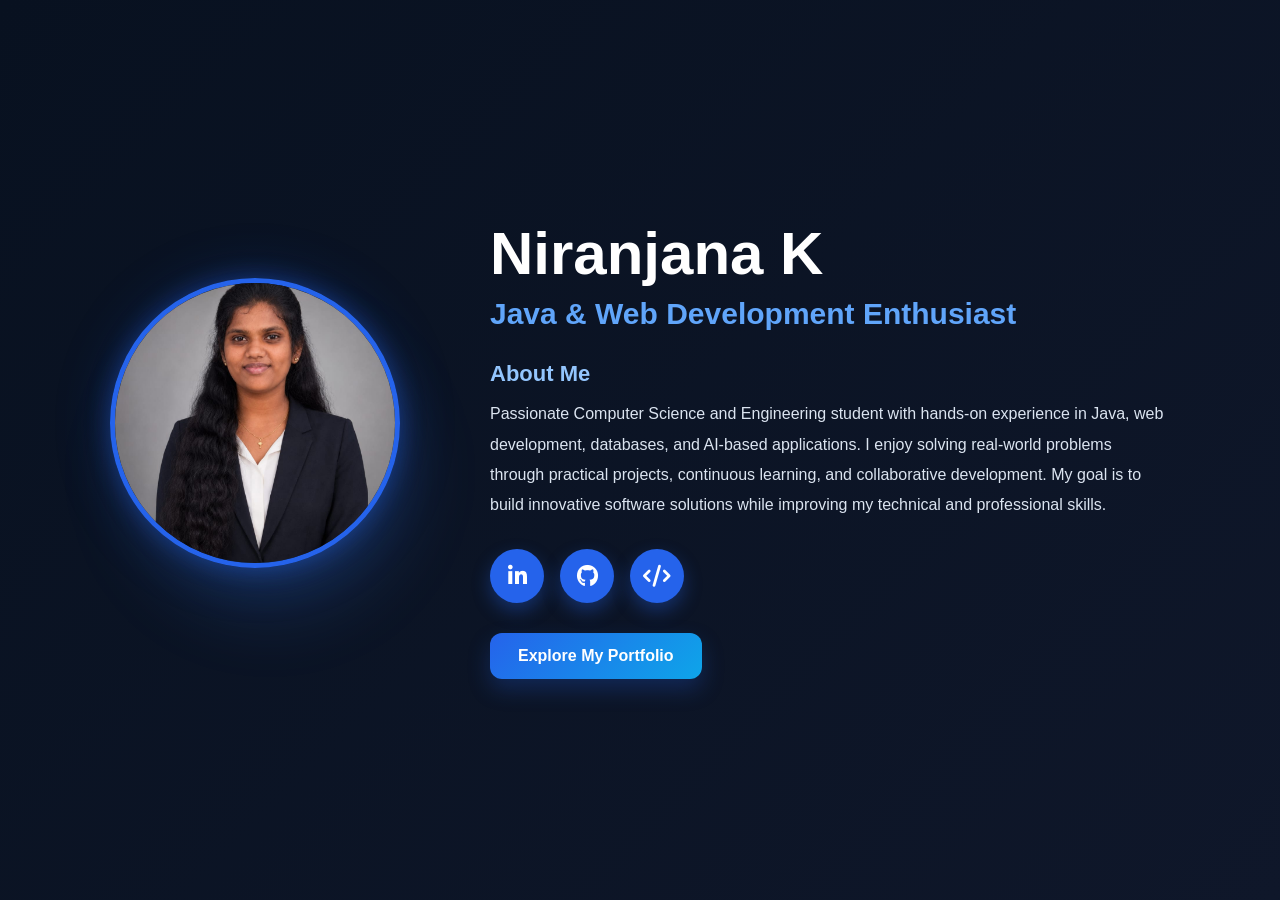
<file: index.html>
<!DOCTYPE html>
<html lang="en">
<head>
    <meta charset="UTF-8">
    <meta name="viewport" content="width=device-width, initial-scale=1.0">
    <title>Niranjana K | Portfolio</title>

    <link rel="stylesheet" href="style.css">

    <!-- Font Awesome Icons -->
    <link rel="stylesheet"
          href="https://cdnjs.cloudflare.com/ajax/libs/font-awesome/6.5.1/css/all.min.css">
</head>
<body>

    <div class="home-container">

        <!-- Left Side Photo -->
        <div class="photo-section">

            <div class="photo-glow"></div>

            <img src="images/YOUR_PHOTO.jpg"
                 alt="Niranjana K"
                 class="profile-photo">
        </div>

        <!-- Right Side Content -->
        <div class="content-section">

            <h1>Niranjana K</h1>

            <h2>Java &  Web Development Enthusiast</h2>


<h3>About Me</h3>

<p>
    Passionate Computer Science and Engineering student with hands-on experience
    in Java, web development, databases, and AI-based applications. I enjoy solving
    real-world problems through practical projects, continuous learning, and collaborative
    development. My goal is to build innovative software solutions while improving my
    technical and professional skills.
</p>

            <!-- Social Icons -->
            <div class="social-links">

                <a href="https://www.linkedin.com/in/niranjana-k-558a1b325/"
                   target="_blank"
                   class="icon-btn">
                    <i class="fab fa-linkedin-in"></i>
                </a>

                <a href="https://github.com/Niranjana757"
                   target="_blank"
                   class="icon-btn">
                    <i class="fab fa-github"></i>
                </a>

                <a href="https://leetcode.com/u/Niranjana757/"
                   target="_blank"
                   class="icon-btn">
                    <i class="fa-solid fa-code"></i>
                </a>

            </div>

            <!-- Main Button -->
            <a href="details.html" class="btn primary-btn">
                Explore My Portfolio
            </a>

        </div>

    </div>

</body>
</html>
</file>
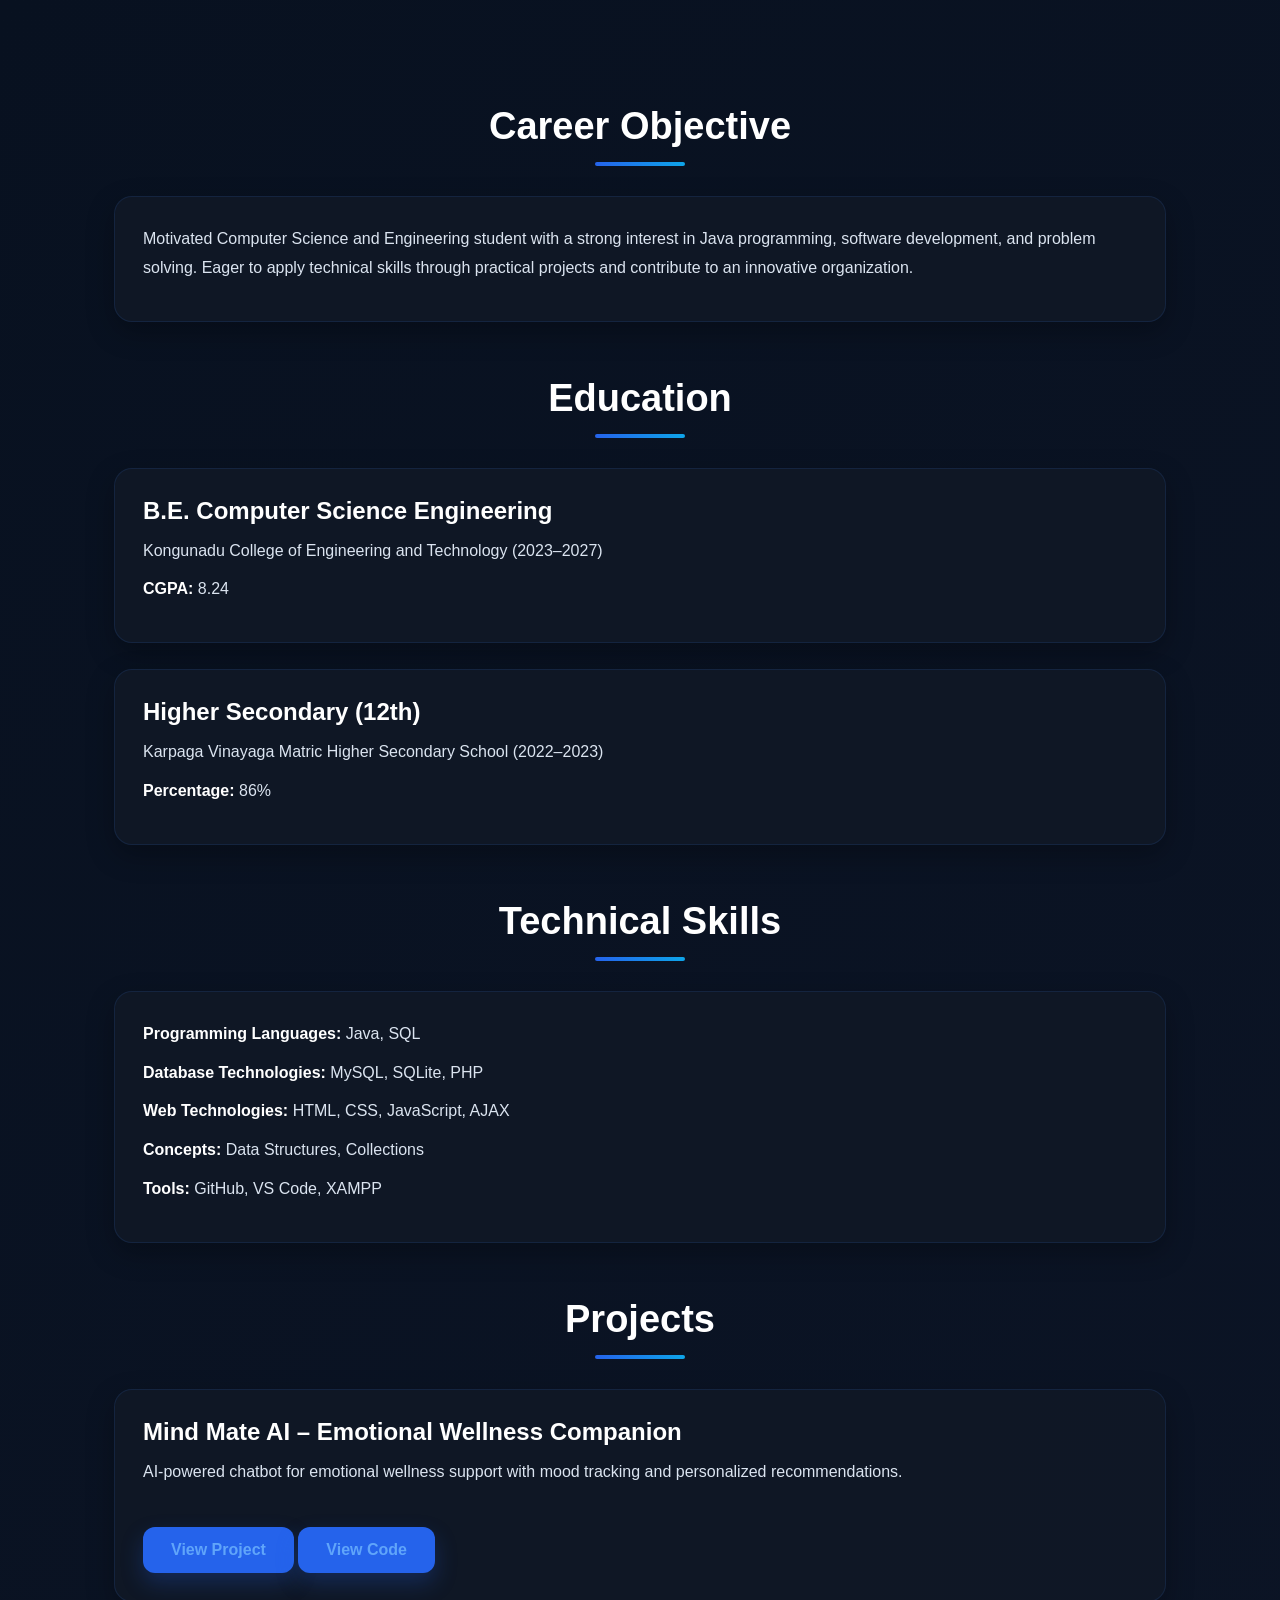
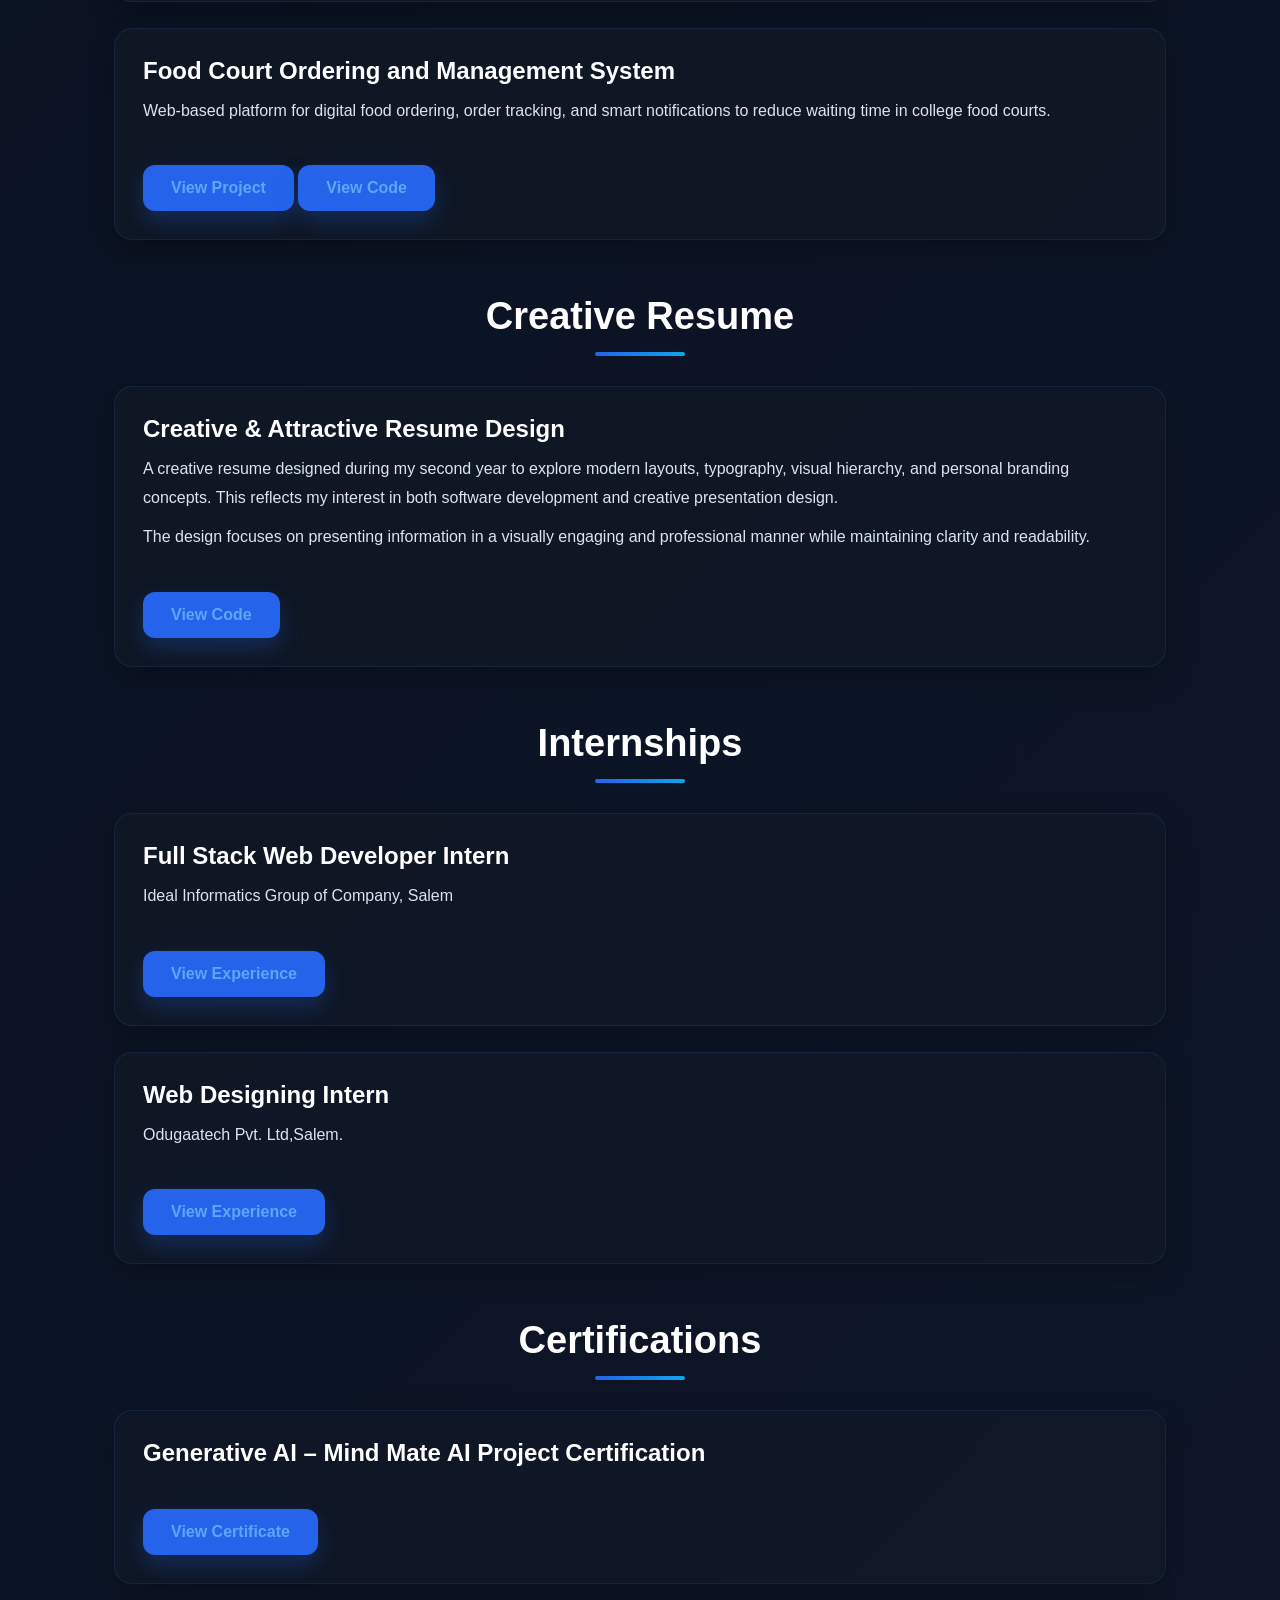
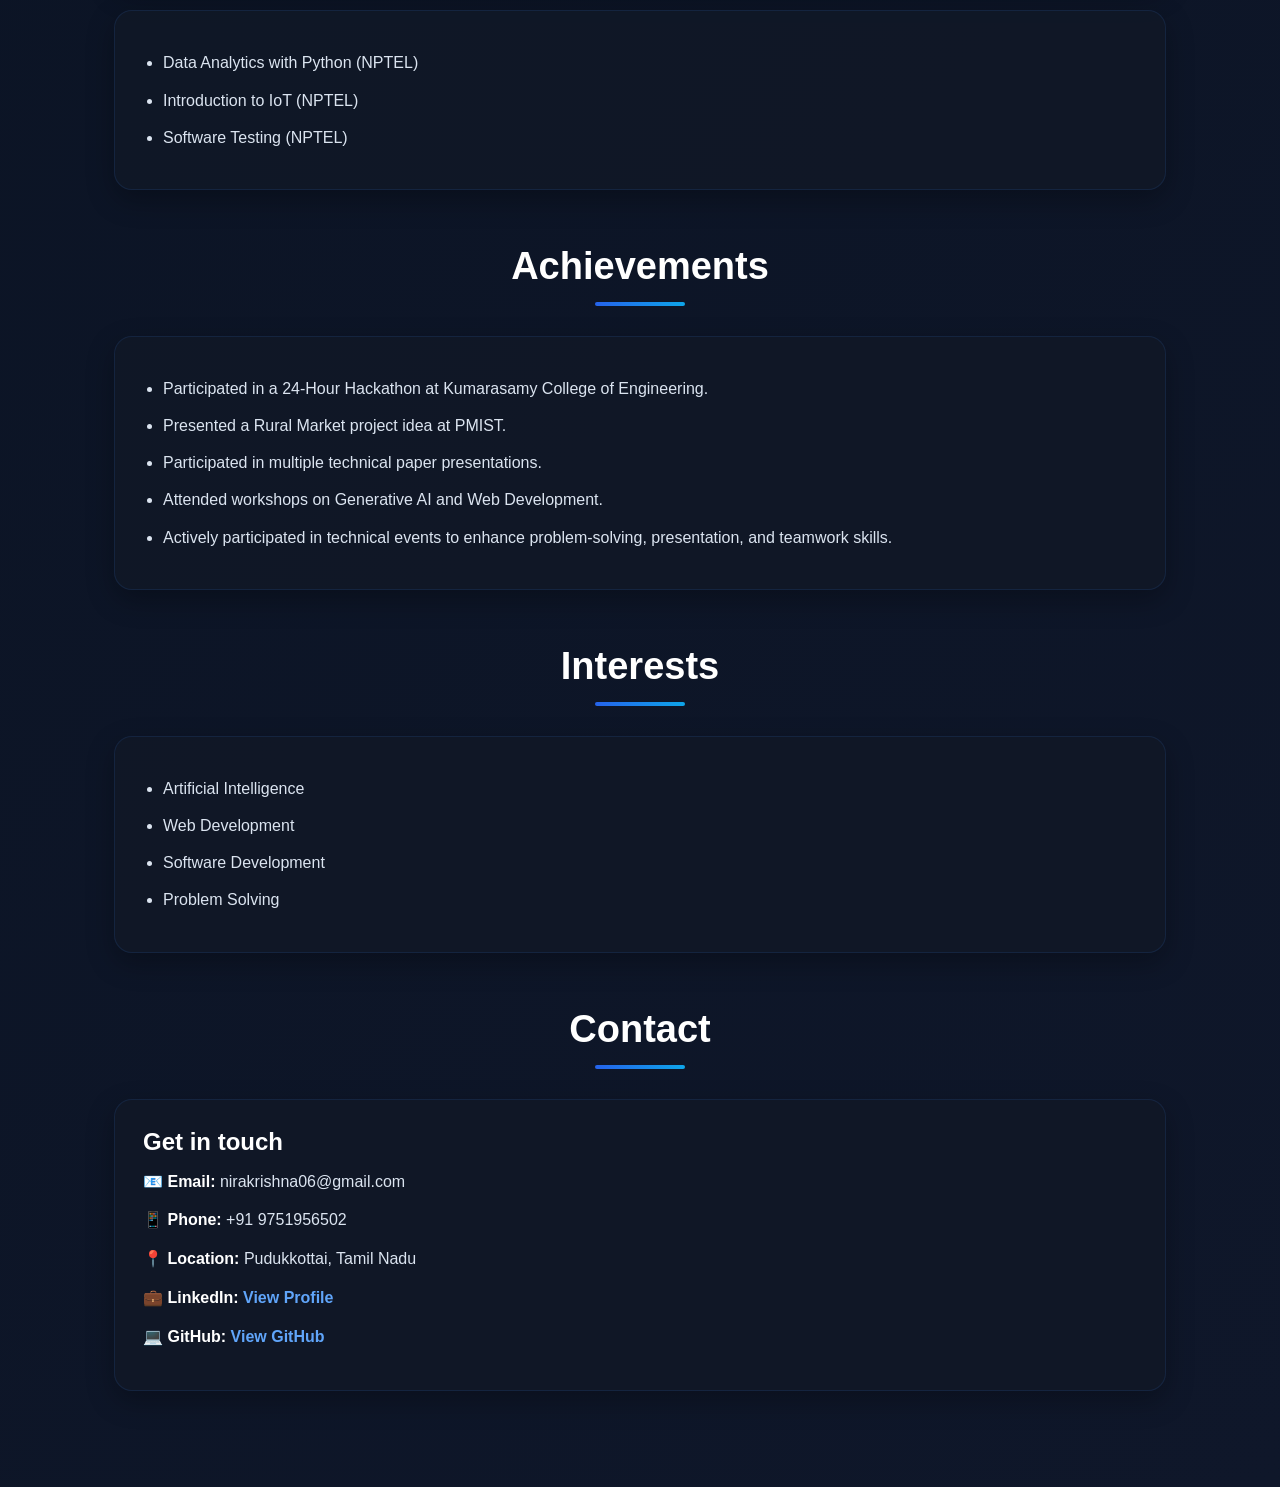
<file: details.html>
<!DOCTYPE html>
<html lang="en">
<head>
    <meta charset="UTF-8">
    <meta name="viewport" content="width=device-width, initial-scale=1.0">
    <title>Portfolio Details | Niranjana K</title>
    <link rel="stylesheet" href="style.css">
</head>
<body>

<div class="page">

    <!-- Career Objective -->
    <h1 class="section-title">Career Objective</h1>

    <div class="card">
        <p>
            Motivated Computer Science and Engineering student with a strong interest
            in Java programming, software development, and problem solving. Eager to
            apply technical skills through practical projects and contribute to an
            innovative organization.
        </p>
    </div>

    <!-- Education -->
    <h1 class="section-title">Education</h1>

    <div class="card">
        <h3>B.E. Computer Science Engineering</h3>
        <p>Kongunadu College of Engineering and Technology (2023–2027)</p>
        <p><strong>CGPA:</strong> 8.24</p>
    </div>

    <div class="card">
        <h3>Higher Secondary (12th)</h3>
        <p>Karpaga Vinayaga Matric Higher Secondary School (2022–2023)</p>
        <p><strong>Percentage:</strong> 86%</p>
    </div>

    <!-- Technical Skills -->
    <h1 class="section-title">Technical Skills</h1>

    <div class="card">
        <p><strong>Programming Languages:</strong> Java, SQL</p>
        <p><strong>Database Technologies:</strong> MySQL, SQLite, PHP</p>
        <p><strong>Web Technologies:</strong> HTML, CSS, JavaScript, AJAX</p>
        <p><strong>Concepts:</strong> Data Structures, Collections</p>
        <p><strong>Tools:</strong> GitHub, VS Code, XAMPP</p>
    </div>

    <!-- Projects -->
    <h1 class="section-title">Projects</h1>

    <div class="card">
        <h3>Mind Mate AI – Emotional Wellness Companion</h3>

        <p>
            AI-powered chatbot for emotional wellness support with mood tracking
            and personalized recommendations.
        </p>

        <a href="mindmate.html" class="btn">
            View Project
        </a>

        <a href="https://github.com/Niranjana757/mindmate_ai"
           target="_blank"
           class="btn">
            View Code
        </a>
    </div>

    <div class="card">
        <h3>Food Court Ordering and Management System</h3>

        <p>
            Web-based platform for digital food ordering, order tracking, and smart
            notifications to reduce waiting time in college food courts.
        </p>

        <a href="foodcourt.html" class="btn">
            View Project
        </a>

        <a href="https://github.com/Niranjana757/food-court-ordering-system"
           target="_blank"
           class="btn">
            View Code
        </a>
    </div>

    <!-- Creative Resume -->
    <h1 class="section-title">Creative Resume</h1>

    <div class="card">
        <h3>Creative & Attractive Resume Design</h3>

        <p>
            A creative resume designed during my second year to explore modern
            layouts, typography, visual hierarchy, and personal branding concepts.
            This reflects my interest in both software development and creative
            presentation design.
        </p>

        <p>
            The design focuses on presenting information in a visually engaging and
            professional manner while maintaining clarity and readability.
        </p>

        <a href="https://github.com/Niranjana757/creative-resume-ui"
           target="_blank"
           class="btn">
            View Code
        </a>
    </div>

    <!-- Internships -->
    <h1 class="section-title">Internships</h1>

    <div class="card">
        <h3>Full Stack Web Developer Intern</h3>
        <p>Ideal Informatics Group of Company, Salem</p>

        <a href="internship1.html" class="btn">
            View Experience
        </a>
    </div>

    <div class="card">
        <h3>Web Designing Intern</h3>
        <p>Odugaatech Pvt. Ltd,Salem.</p>

        <a href="internship2.html" class="btn">
            View Experience
        </a>
    </div>

    <!-- Certifications -->
    <h1 class="section-title">Certifications</h1>

    <div class="card">
        <h3>Generative AI – Mind Mate AI Project Certification</h3>

        <a href="genai.html" class="btn">
            View Certificate
        </a>
    </div>

    <div class="card">
        <ul class="tech-list">
            <li>Data Analytics with Python (NPTEL)</li>
            <li>Introduction to IoT (NPTEL)</li>
            <li>Software Testing (NPTEL)</li>
        </ul>
    </div>

    <!-- Achievements -->
    <h1 class="section-title">Achievements</h1>

    <div class="card">
        <ul class="tech-list">
            <li>Participated in a 24-Hour Hackathon at Kumarasamy College of Engineering.</li>
            <li>Presented a Rural Market project idea at PMIST.</li>
            <li>Participated in multiple technical paper presentations.</li>
            <li>Attended workshops on Generative AI and Web Development.</li>
            <li>Actively participated in technical events to enhance problem-solving, presentation, and teamwork skills.</li>
        </ul>
    </div>

    <!-- Interests -->
    <h1 class="section-title">Interests</h1>

    <div class="card">
        <ul class="tech-list">
            <li>Artificial Intelligence</li>
            <li>Web Development</li>
            <li>Software Development</li>
            <li>Problem Solving</li>
        </ul>
    </div>

    <!-- Contact -->
    <h1 class="section-title">Contact</h1>

    <div class="card">

        <h3>Get in touch</h3>

        <p>📧 <strong>Email:</strong> nirakrishna06@gmail.com</p>

        <p>📱 <strong>Phone:</strong> +91 9751956502</p>

        <p>📍 <strong>Location:</strong> Pudukkottai, Tamil Nadu</p>

        <p>💼 <strong>LinkedIn:</strong>
            <a href="https://www.linkedin.com/in/niranjana-k-558a1b325/"
               target="_blank">
               View Profile
            </a>
        </p>

        <p>💻 <strong>GitHub:</strong>
            <a href="https://github.com/Niranjana757"
               target="_blank">
               View GitHub
            </a>
        </p>

    </div>

</div>

</body>
</html>
</file>
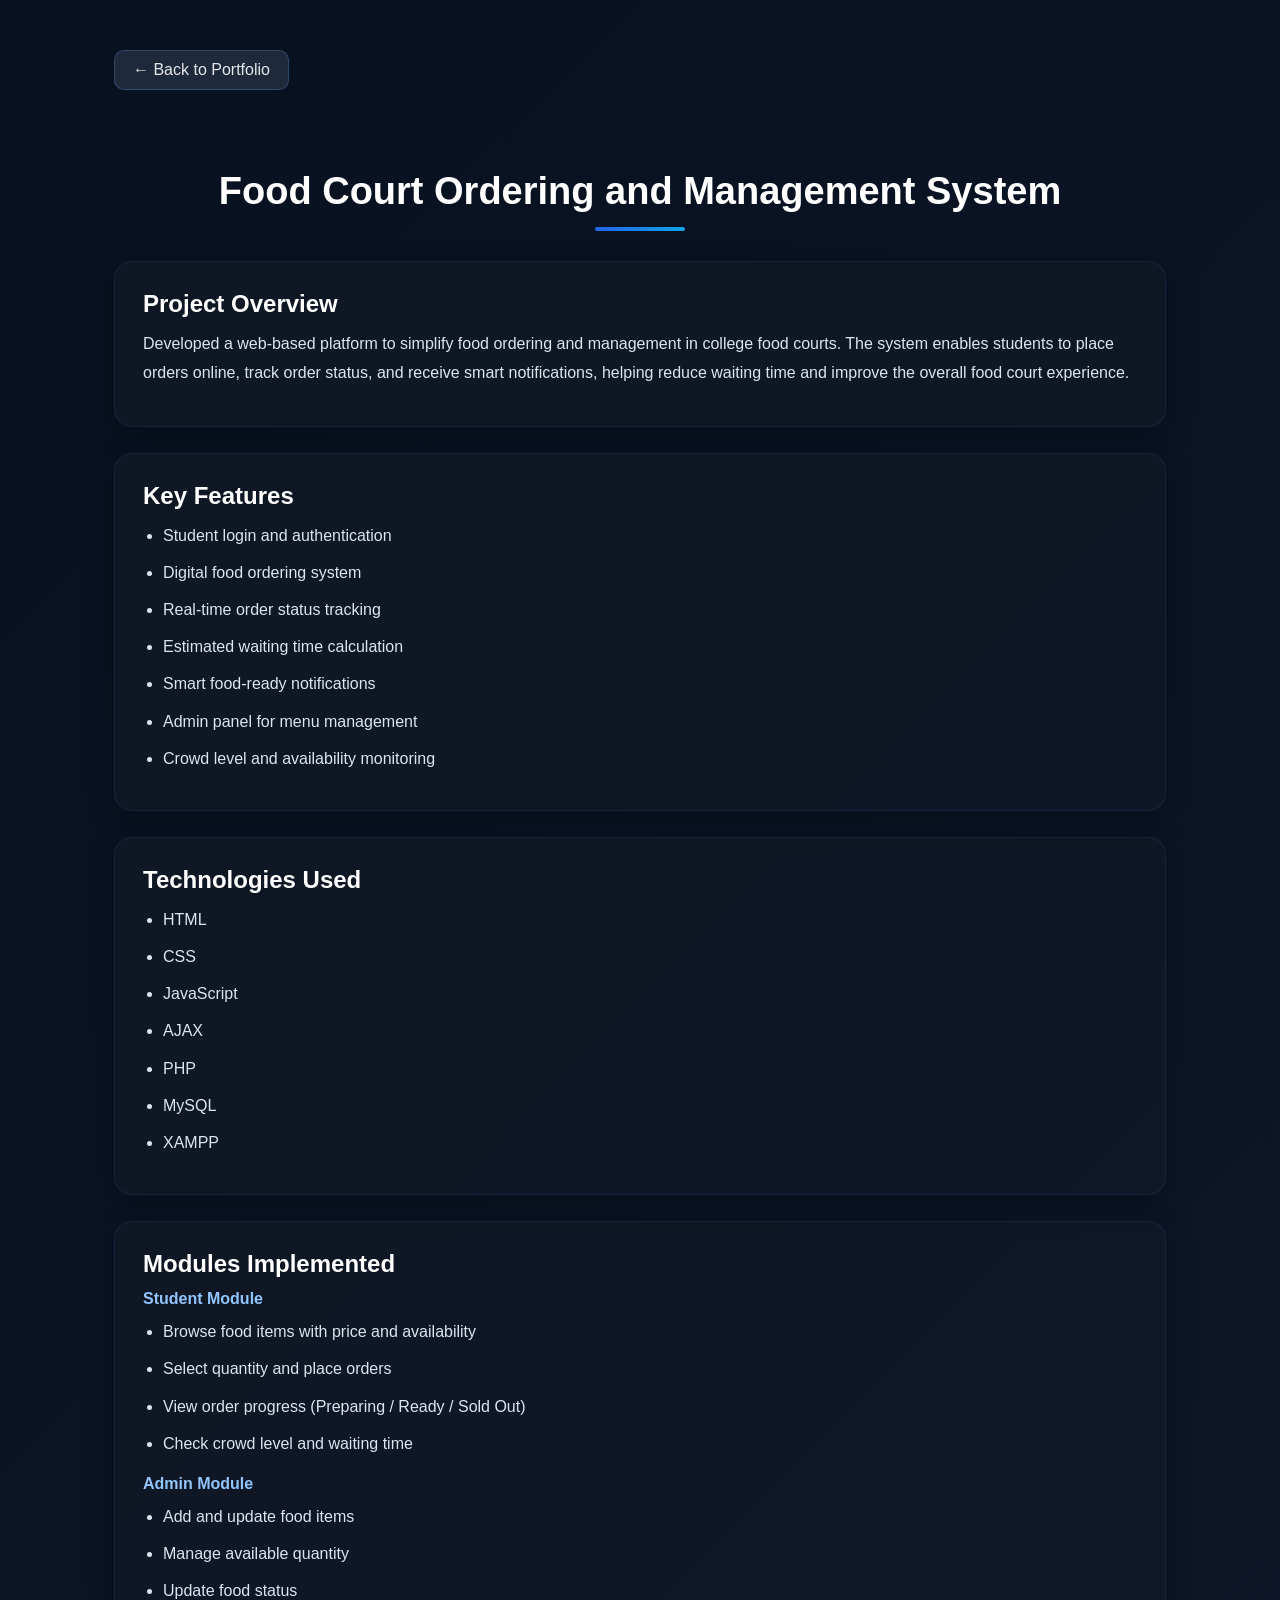
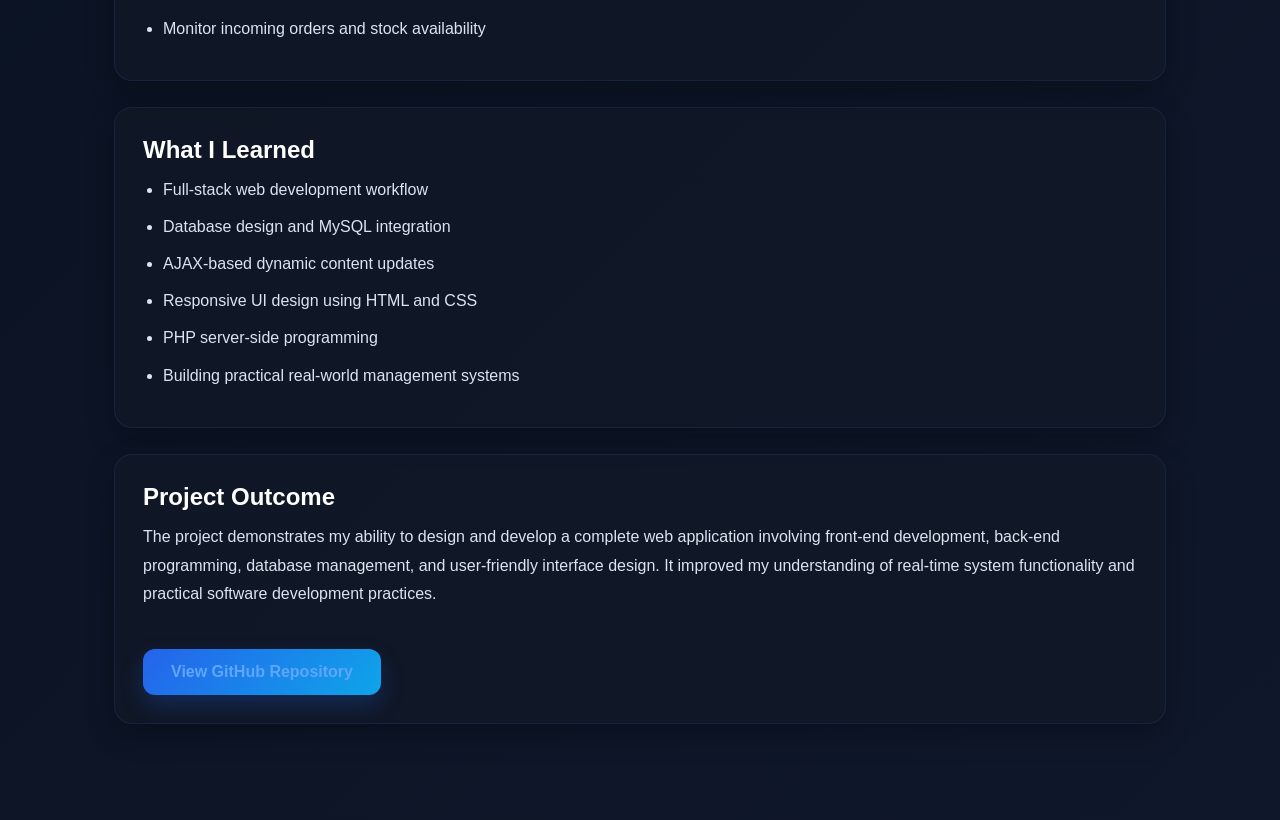
<file: foodcourt.html>
<!DOCTYPE html>
<html lang="en">
<head>
    <meta charset="UTF-8">
    <meta name="viewport" content="width=device-width, initial-scale=1.0">
    <title>Food Court Ordering System | Niranjana K</title>
    <link rel="stylesheet" href="style.css">
</head>
<body>

<div class="page">
    <a href="details.html" class="back-btn">
    ← Back to Portfolio
</a>

    <h1 class="section-title">
        Food Court Ordering and Management System
    </h1>

    <div class="card">

        <h3>Project Overview</h3>

        <p>
            Developed a web-based platform to simplify food ordering and management
            in college food courts. The system enables students to place orders online,
            track order status, and receive smart notifications, helping reduce waiting
            time and improve the overall food court experience.
        </p>

    </div>

    <div class="card">

        <h3>Key Features</h3>

        <ul class="tech-list">
            <li>Student login and authentication</li>
            <li>Digital food ordering system</li>
            <li>Real-time order status tracking</li>
            <li>Estimated waiting time calculation</li>
            <li>Smart food-ready notifications</li>
            <li>Admin panel for menu management</li>
            <li>Crowd level and availability monitoring</li>
        </ul>

    </div>

    <div class="card">

        <h3>Technologies Used</h3>

        <ul class="tech-list">
            <li>HTML</li>
            <li>CSS</li>
            <li>JavaScript</li>
            <li>AJAX</li>
            <li>PHP</li>
            <li>MySQL</li>
            <li>XAMPP</li>
        </ul>

    </div>

    <div class="card">

        <h3>Modules Implemented</h3>

        <h4 style="color:#93c5fd; margin-top:10px;">Student Module</h4>
        <ul class="tech-list">
            <li>Browse food items with price and availability</li>
            <li>Select quantity and place orders</li>
            <li>View order progress (Preparing / Ready / Sold Out)</li>
            <li>Check crowd level and waiting time</li>
        </ul>

        <h4 style="color:#93c5fd; margin-top:18px;">Admin Module</h4>
        <ul class="tech-list">
            <li>Add and update food items</li>
            <li>Manage available quantity</li>
            <li>Update food status</li>
            <li>Monitor incoming orders and stock availability</li>
        </ul>

    </div>

    <div class="card">

        <h3>What I Learned</h3>

        <ul class="tech-list">
            <li>Full-stack web development workflow</li>
            <li>Database design and MySQL integration</li>
            <li>AJAX-based dynamic content updates</li>
            <li>Responsive UI design using HTML and CSS</li>
            <li>PHP server-side programming</li>
            <li>Building practical real-world management systems</li>
        </ul>

    </div>

    <div class="card">

        <h3>Project Outcome</h3>

        <p>
            The project demonstrates my ability to design and develop a complete
            web application involving front-end development, back-end programming,
            database management, and user-friendly interface design. It improved my
            understanding of real-time system functionality and practical software
            development practices.
        </p>

        <a href="https://github.com/Niranjana757/food-court-ordering-system.git"
           target="_blank"
           class="btn primary-btn">
            View GitHub Repository
        </a>

    </div>

</div>

</body>
</html>
</file>
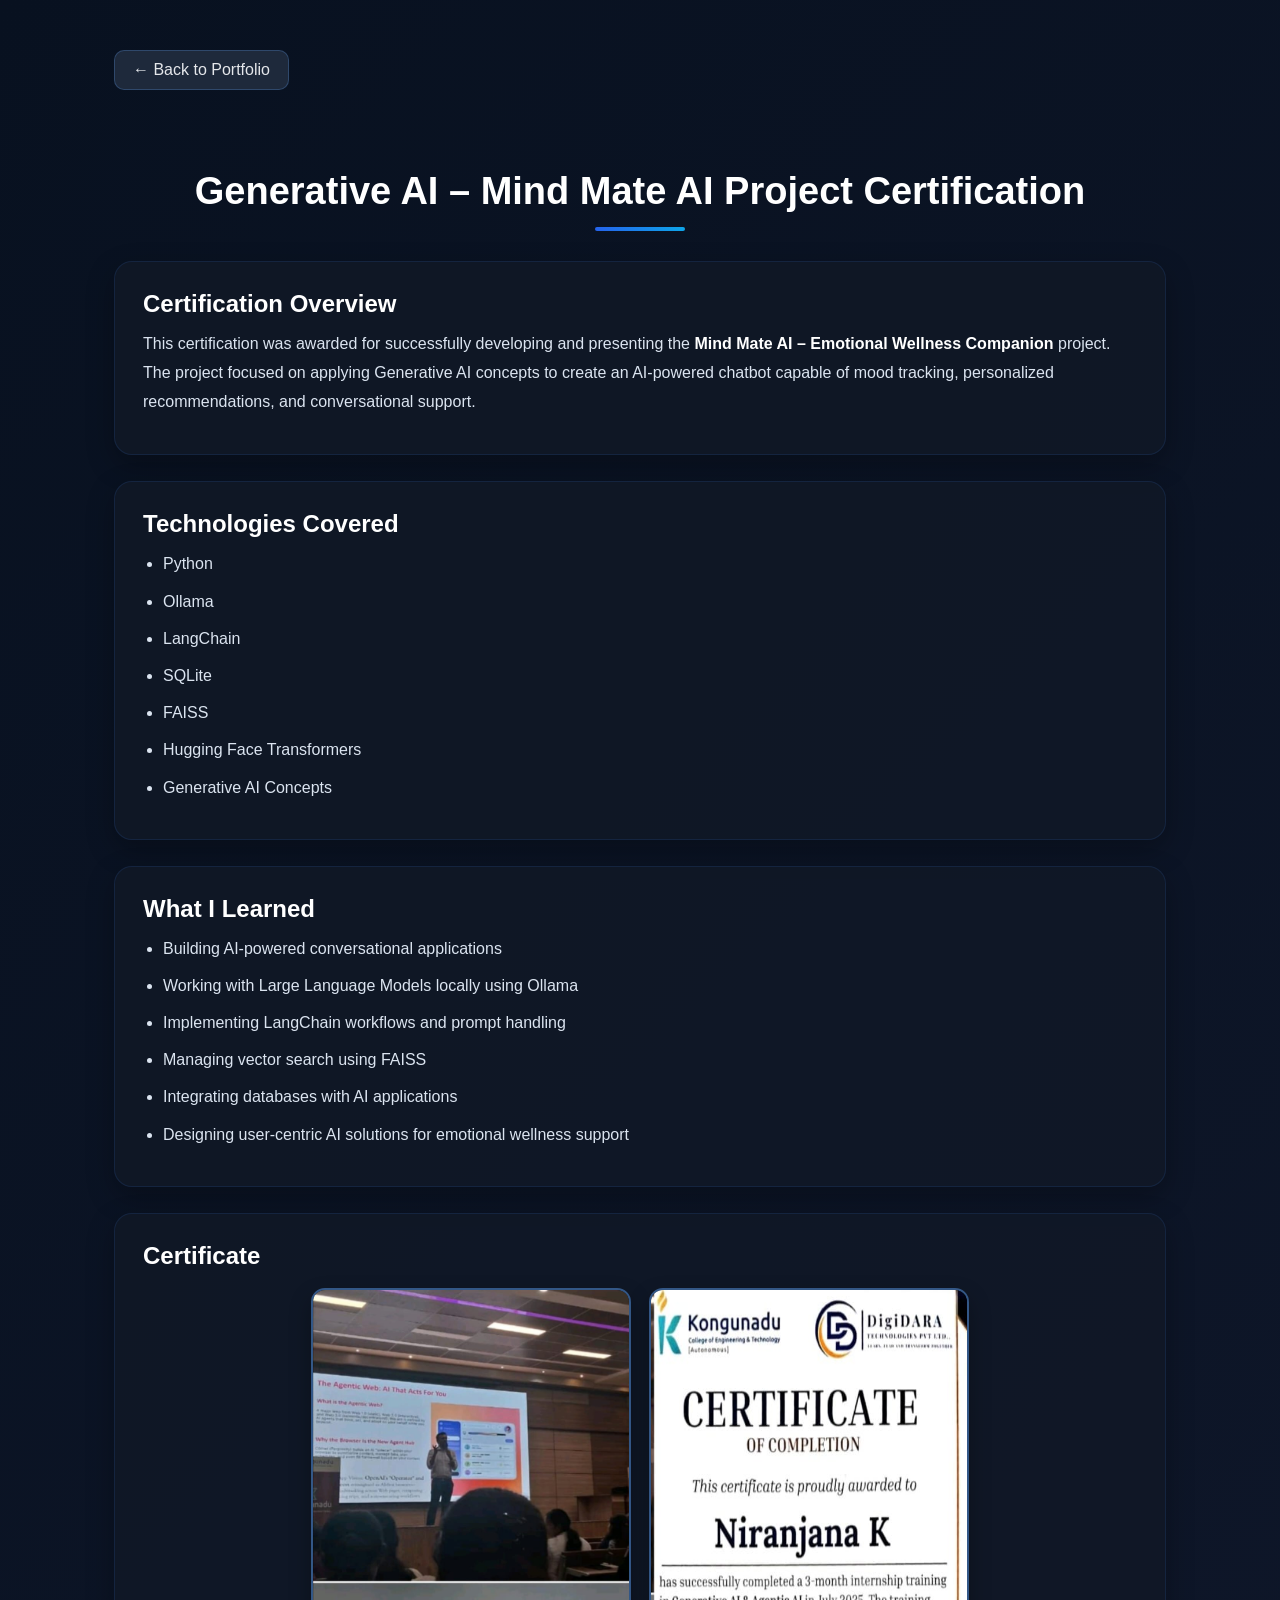
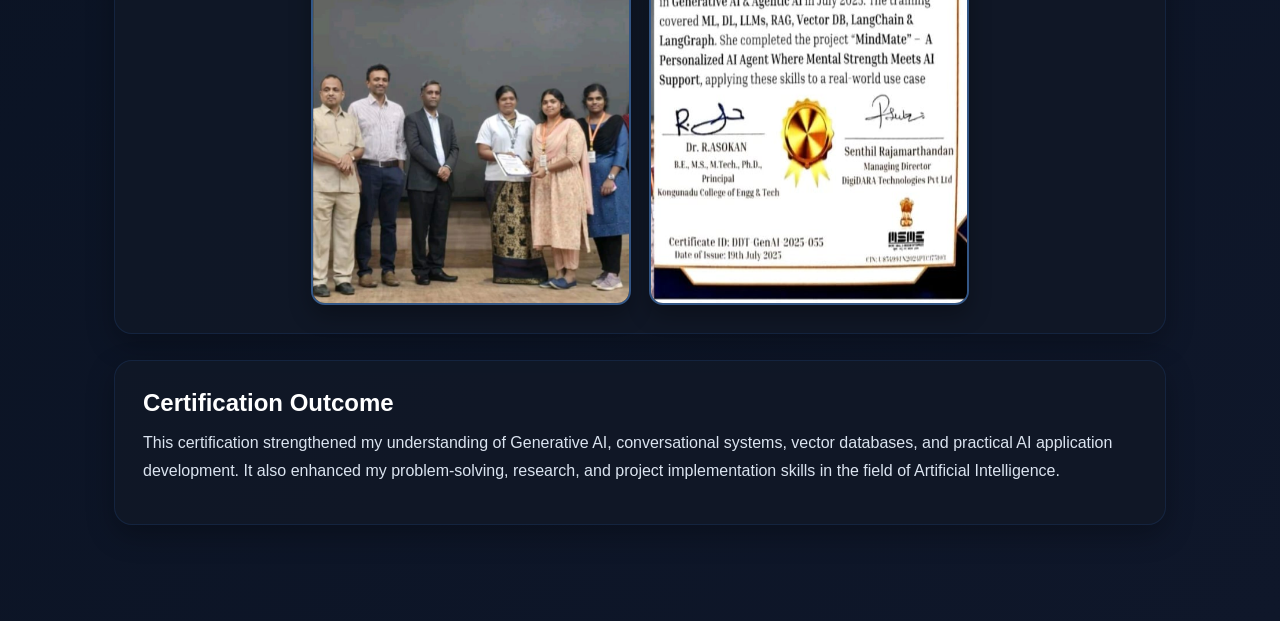
<file: genai.html>
<!DOCTYPE html>
<html lang="en">
<head>
    <meta charset="UTF-8">
    <meta name="viewport" content="width=device-width, initial-scale=1.0">
    <title>Generative AI Certificate | Niranjana K</title>
    <link rel="stylesheet" href="style.css">
</head>
<body>

<div class="page">
    <a href="details.html" class="back-btn">
    ← Back to Portfolio
</a>

    <h1 class="section-title">
        Generative AI – Mind Mate AI Project Certification
    </h1>

    <div class="card">

        <h3>Certification Overview</h3>

        <p>
            This certification was awarded for successfully developing and presenting
            the <strong>Mind Mate AI – Emotional Wellness Companion</strong> project.
            The project focused on applying Generative AI concepts to create an
            AI-powered chatbot capable of mood tracking, personalized recommendations,
            and conversational support.
        </p>

    </div>

    <div class="card">

        <h3>Technologies Covered</h3>

        <ul class="tech-list">
            <li>Python</li>
            <li>Ollama</li>
            <li>LangChain</li>
            <li>SQLite</li>
            <li>FAISS</li>
            <li>Hugging Face Transformers</li>
            <li>Generative AI Concepts</li>
        </ul>

    </div>

    <div class="card">

        <h3>What I Learned</h3>

        <ul class="tech-list">
            <li>Building AI-powered conversational applications</li>
            <li>Working with Large Language Models locally using Ollama</li>
            <li>Implementing LangChain workflows and prompt handling</li>
            <li>Managing vector search using FAISS</li>
            <li>Integrating databases with AI applications</li>
            <li>Designing user-centric AI solutions for emotional wellness support</li>
        </ul>

    </div>

    <!-- Certificate Images -->
    <div class="card">

        <h3>Certificate</h3>

        <div class="image-gallery">

            <img src="images/genai1.jpg"
                 alt="Generative AI Certificate 1">

            <img src="images/genai2.jpg"
                 alt="Generative AI Certificate 2">

        </div>

    </div>

    <div class="card">

        <h3>Certification Outcome</h3>

        <p>
            This certification strengthened my understanding of Generative AI,
            conversational systems, vector databases, and practical AI application
            development. It also enhanced my problem-solving, research, and project
            implementation skills in the field of Artificial Intelligence.
        </p>

    </div>

</div>

</body>
</html>
</file>
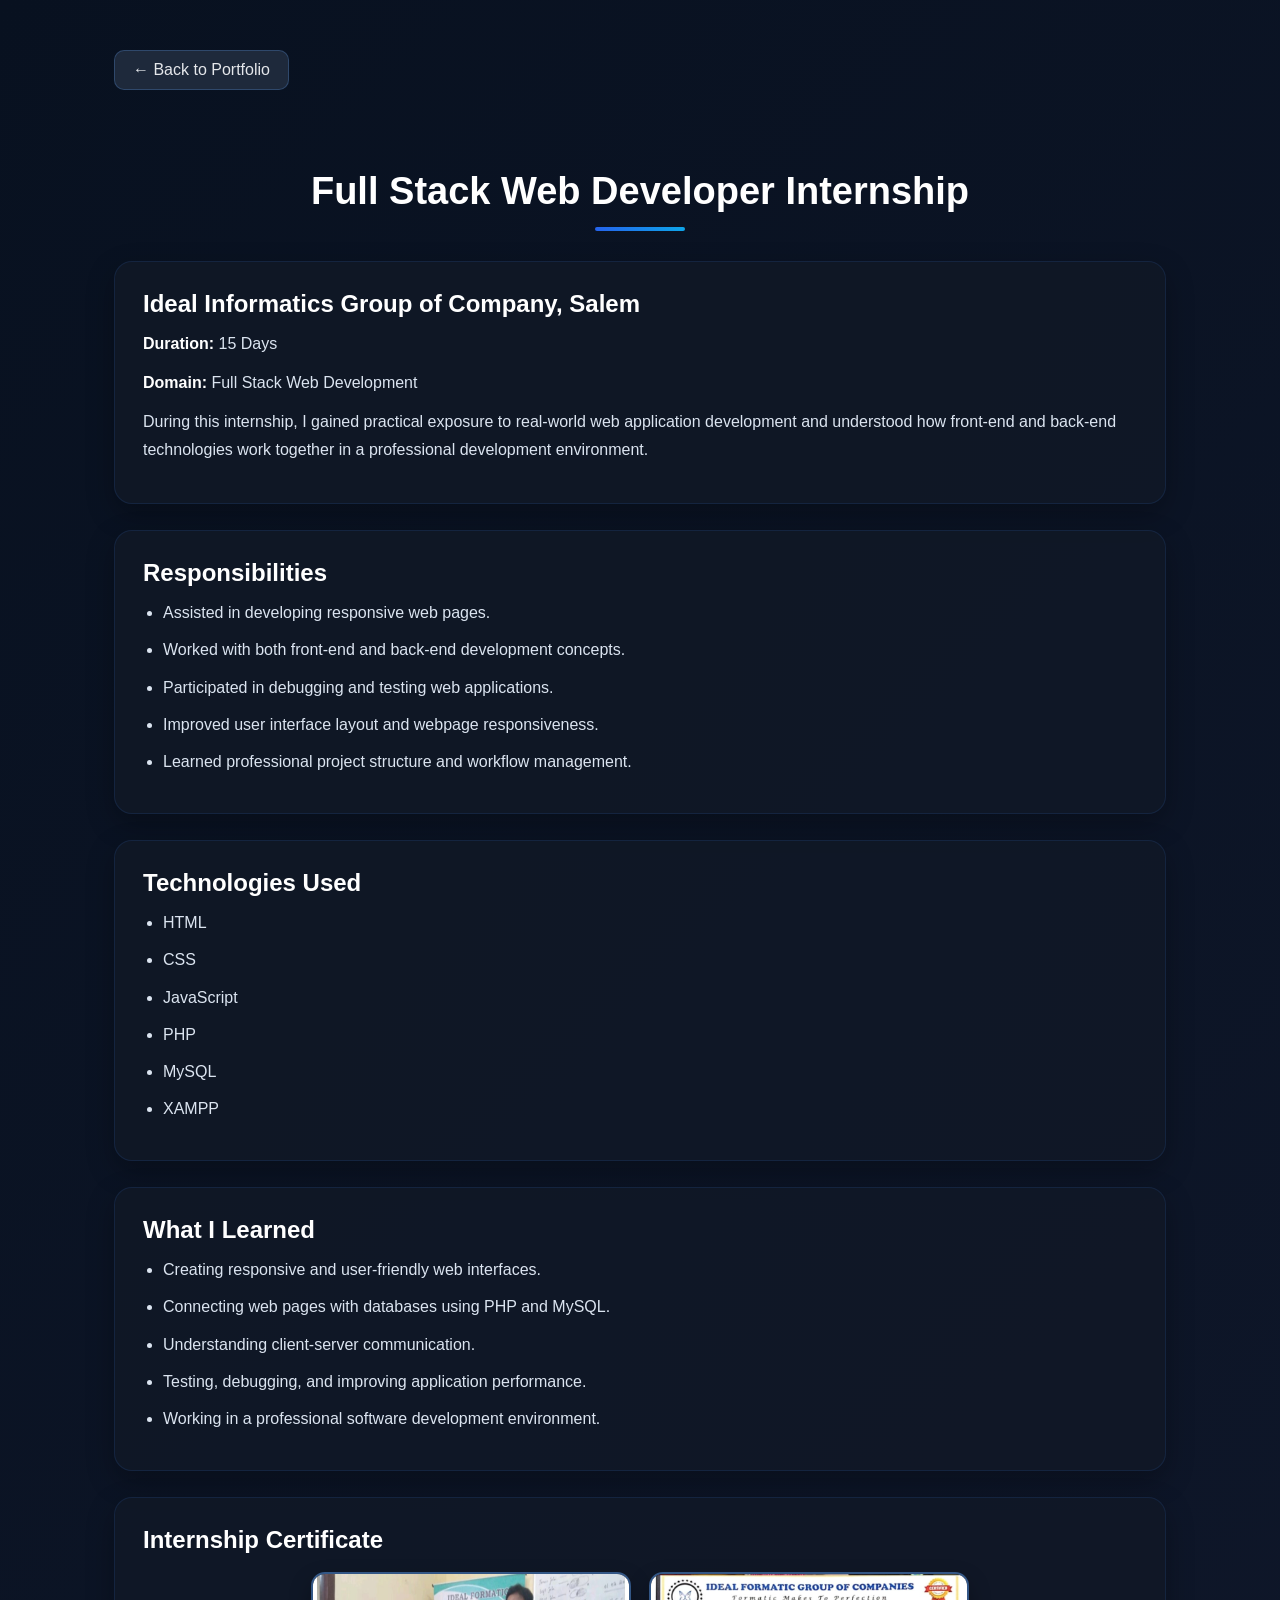
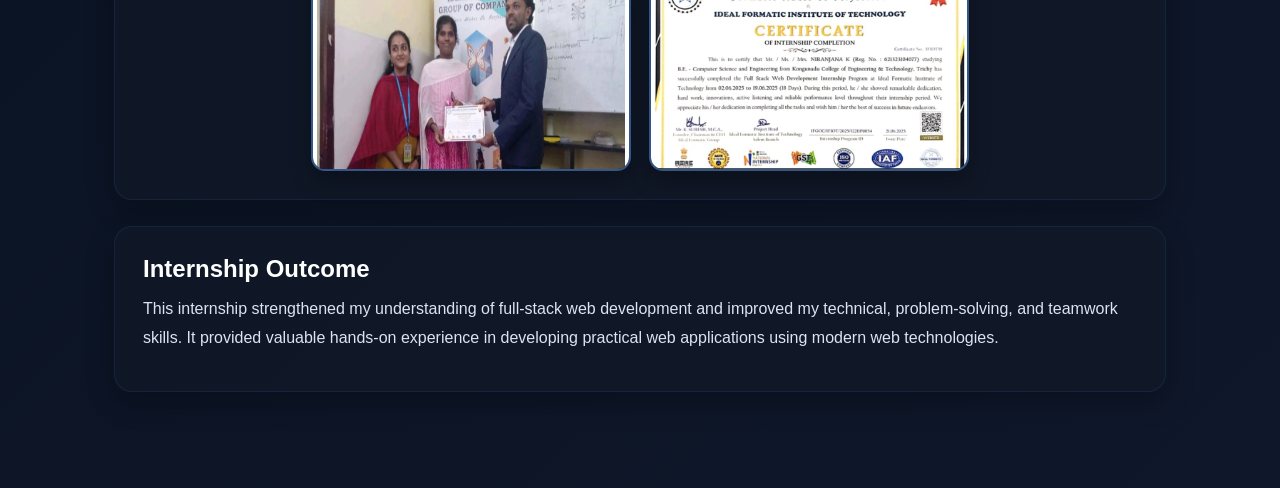
<file: internship1.html>
<!DOCTYPE html>
<html lang="en">
<head>
    <meta charset="UTF-8">
    <meta name="viewport" content="width=device-width, initial-scale=1.0">
    <title>Full Stack Internship | Niranjana K</title>
    <link rel="stylesheet" href="style.css">
</head>
<body>

<div class="page">
    <a href="details.html" class="back-btn">
    ← Back to Portfolio
</a>

    <h1 class="section-title">
        Full Stack Web Developer Internship
    </h1>

    <div class="card">

        <h3>Ideal Informatics Group of Company, Salem</h3>

        <p><strong>Duration:</strong> 15 Days</p>

        <p><strong>Domain:</strong> Full Stack Web Development</p>

        <p>
            During this internship, I gained practical exposure to real-world web
            application development and understood how front-end and back-end
            technologies work together in a professional development environment.
        </p>

    </div>

    <div class="card">

        <h3>Responsibilities</h3>

        <ul class="tech-list">
            <li>Assisted in developing responsive web pages.</li>
            <li>Worked with both front-end and back-end development concepts.</li>
            <li>Participated in debugging and testing web applications.</li>
            <li>Improved user interface layout and webpage responsiveness.</li>
            <li>Learned professional project structure and workflow management.</li>
        </ul>

    </div>

    <div class="card">

        <h3>Technologies Used</h3>

        <ul class="tech-list">
            <li>HTML</li>
            <li>CSS</li>
            <li>JavaScript</li>
            <li>PHP</li>
            <li>MySQL</li>
            <li>XAMPP</li>
        </ul>

    </div>

    <div class="card">

        <h3>What I Learned</h3>

        <ul class="tech-list">
            <li>Creating responsive and user-friendly web interfaces.</li>
            <li>Connecting web pages with databases using PHP and MySQL.</li>
            <li>Understanding client-server communication.</li>
            <li>Testing, debugging, and improving application performance.</li>
            <li>Working in a professional software development environment.</li>
        </ul>

    </div>

    <!-- Internship Photos -->
    <div class="card">

        <h3>Internship Certificate</h3>

        <div class="image-gallery">

            <img src="images/ideal1.jpg"
                 alt="Ideal Informatics Internship Photo 1">

            <img src="images/ideal2.jpg"
                 alt="Ideal Informatics Internship Photo 2">

        </div>

    </div>

    <div class="card">

        <h3>Internship Outcome</h3>

        <p>
            This internship strengthened my understanding of full-stack web
            development and improved my technical, problem-solving, and teamwork
            skills. It provided valuable hands-on experience in developing practical
            web applications using modern web technologies.
        </p>

    </div>

</div>

</body>
</html>
</file>
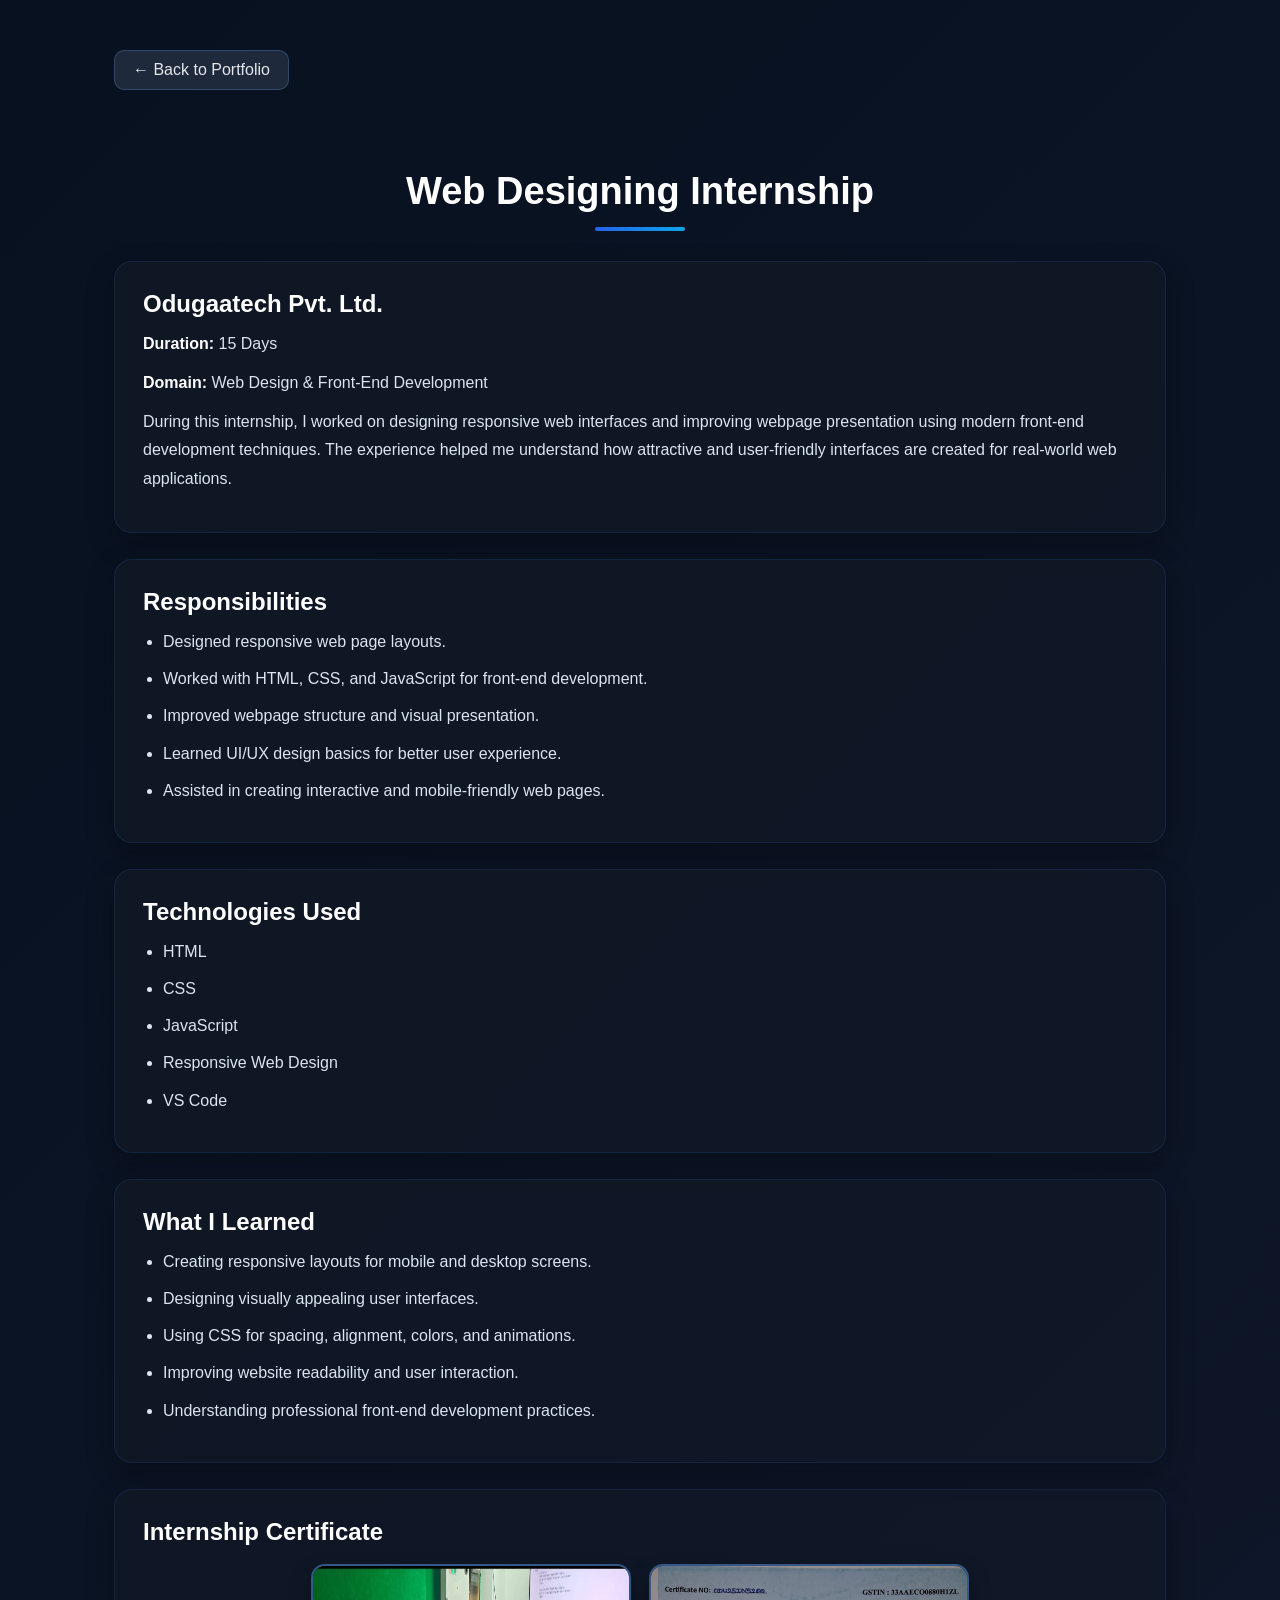
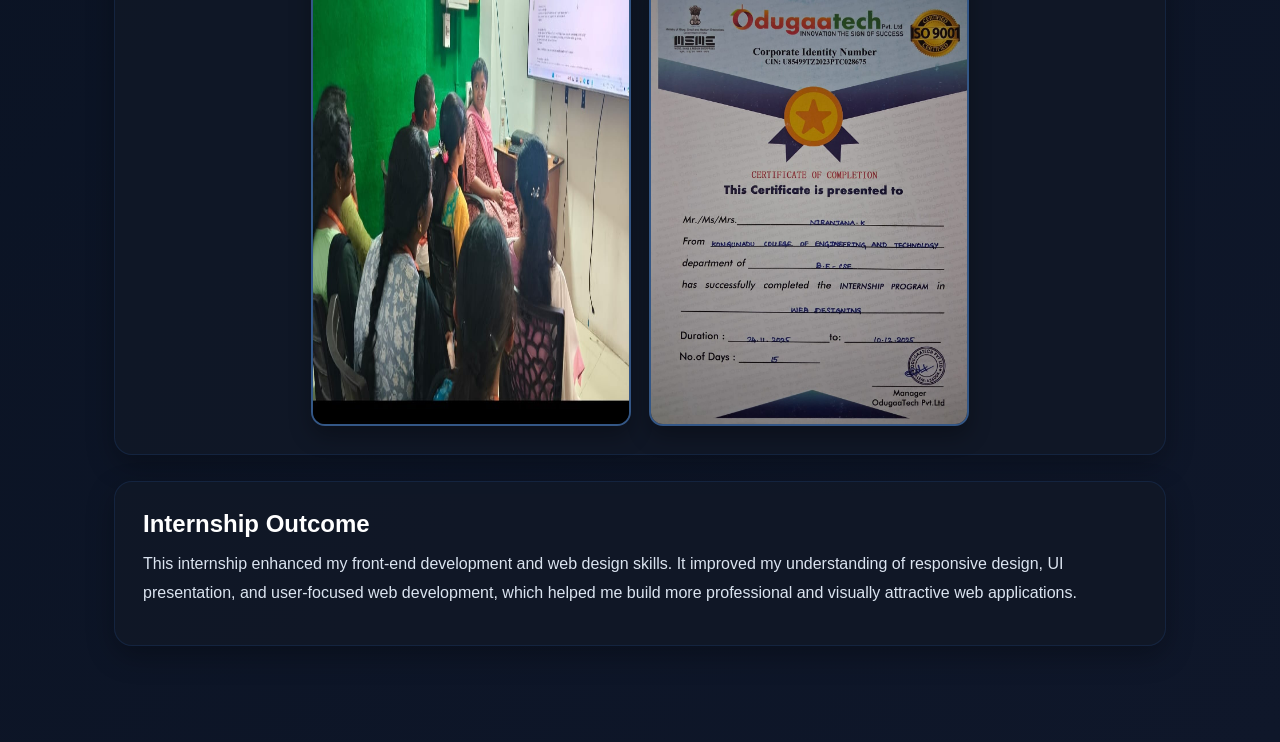
<file: internship2.html>
<!DOCTYPE html>
<html lang="en">
<head>
    <meta charset="UTF-8">
    <meta name="viewport" content="width=device-width, initial-scale=1.0">
    <title>Web Designing Internship | Niranjana K</title>
    <link rel="stylesheet" href="style.css">
</head>
<body>

<div class="page">
    <a href="details.html" class="back-btn">
    ← Back to Portfolio
</a>

    <h1 class="section-title">
        Web Designing Internship
    </h1>

    <div class="card">

        <h3>Odugaatech Pvt. Ltd.</h3>

        <p><strong>Duration:</strong> 15 Days</p>

        <p><strong>Domain:</strong> Web Design & Front-End Development</p>

        <p>
            During this internship, I worked on designing responsive web interfaces
            and improving webpage presentation using modern front-end development
            techniques. The experience helped me understand how attractive and
            user-friendly interfaces are created for real-world web applications.
        </p>

    </div>

    <div class="card">

        <h3>Responsibilities</h3>

        <ul class="tech-list">
            <li>Designed responsive web page layouts.</li>
            <li>Worked with HTML, CSS, and JavaScript for front-end development.</li>
            <li>Improved webpage structure and visual presentation.</li>
            <li>Learned UI/UX design basics for better user experience.</li>
            <li>Assisted in creating interactive and mobile-friendly web pages.</li>
        </ul>

    </div>

    <div class="card">

        <h3>Technologies Used</h3>

        <ul class="tech-list">
            <li>HTML</li>
            <li>CSS</li>
            <li>JavaScript</li>
            <li>Responsive Web Design</li>
            <li>VS Code</li>
        </ul>

    </div>

    <div class="card">

        <h3>What I Learned</h3>

        <ul class="tech-list">
            <li>Creating responsive layouts for mobile and desktop screens.</li>
            <li>Designing visually appealing user interfaces.</li>
            <li>Using CSS for spacing, alignment, colors, and animations.</li>
            <li>Improving website readability and user interaction.</li>
            <li>Understanding professional front-end development practices.</li>
        </ul>

    </div>

    <!-- Internship Photos -->
    <div class="card">

        <h3>Internship Certificate</h3>

        <div class="image-gallery">

            <img src="images/odugaa1.jpg"
                 alt="Odugaatech Internship Photo 1">

            <img src="images/odugaa2.jpg"
                 alt="Odugaatech Internship Photo 2">

        </div>

    </div>

    <div class="card">

        <h3>Internship Outcome</h3>

        <p>
            This internship enhanced my front-end development and web design skills.
            It improved my understanding of responsive design, UI presentation, and
            user-focused web development, which helped me build more professional
            and visually attractive web applications.
        </p>

    </div>

</div>

</body>
</html>
</file>
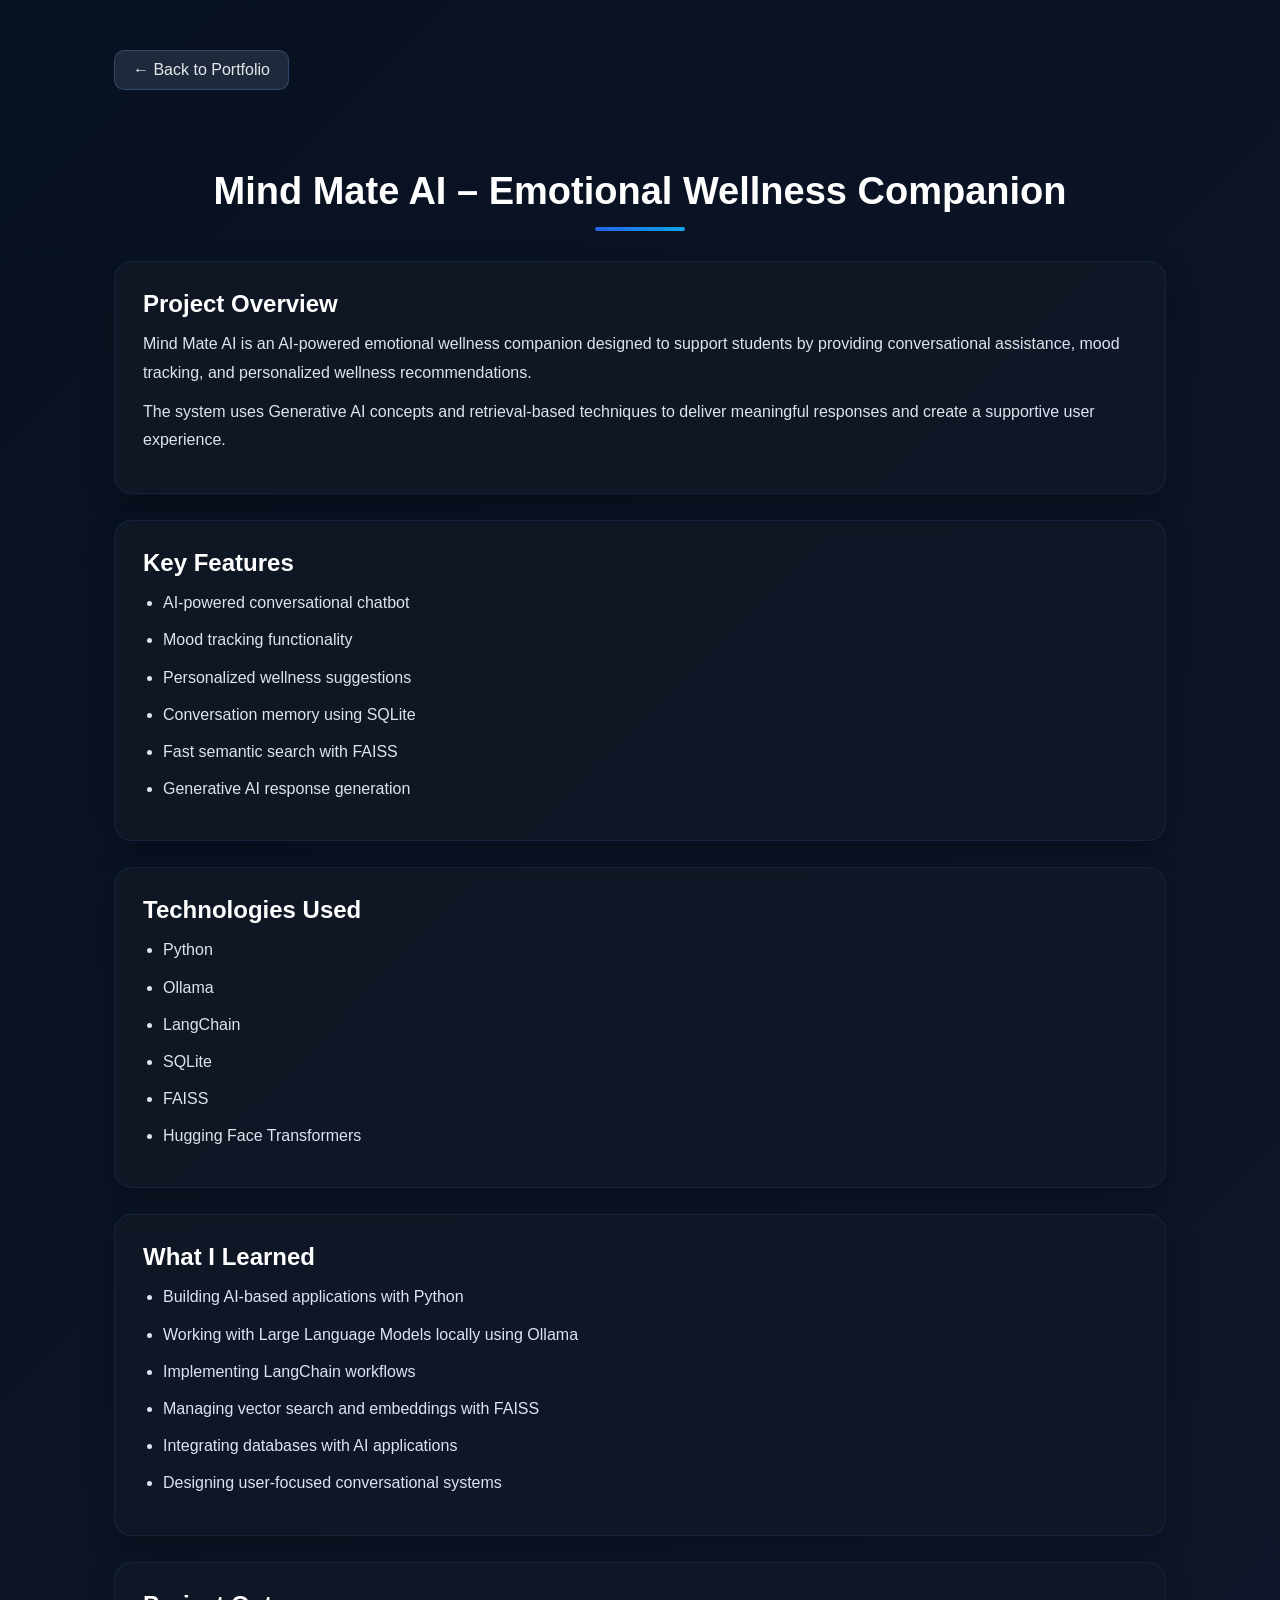
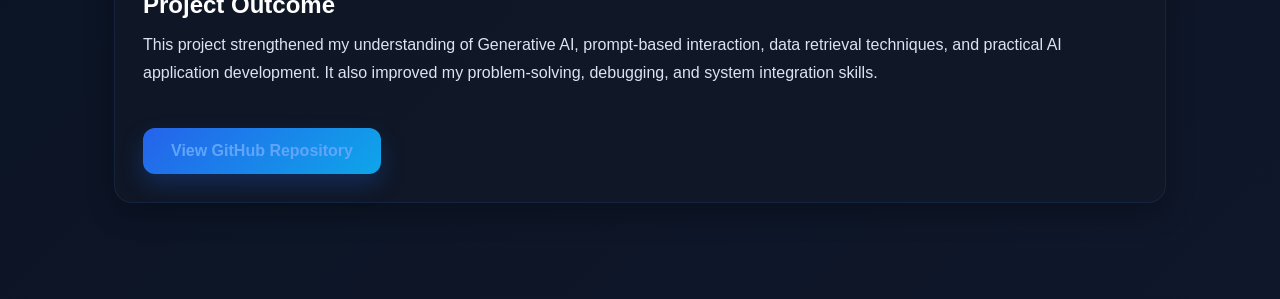
<file: mindmate.html>
<!DOCTYPE html>
<html lang="en">
<head>
    <meta charset="UTF-8">
    <meta name="viewport" content="width=device-width, initial-scale=1.0">
    <title>Mind Mate AI | Niranjana K</title>
    <link rel="stylesheet" href="style.css">
</head>
<body>

<div class="page">
    <a href="details.html" class="back-btn">
    ← Back to Portfolio
</a>

    <h1 class="section-title">
        Mind Mate AI – Emotional Wellness Companion
    </h1>

    <div class="card">

        <h3>Project Overview</h3>

        <p>
            Mind Mate AI is an AI-powered emotional wellness companion designed to
            support students by providing conversational assistance, mood tracking,
            and personalized wellness recommendations.
        </p>

        <p>
            The system uses Generative AI concepts and retrieval-based techniques
            to deliver meaningful responses and create a supportive user experience.
        </p>

    </div>

    <div class="card">

        <h3>Key Features</h3>

        <ul class="tech-list">
            <li>AI-powered conversational chatbot</li>
            <li>Mood tracking functionality</li>
            <li>Personalized wellness suggestions</li>
            <li>Conversation memory using SQLite</li>
            <li>Fast semantic search with FAISS</li>
            <li>Generative AI response generation</li>
        </ul>

    </div>

    <div class="card">

        <h3>Technologies Used</h3>

        <ul class="tech-list">
            <li>Python</li>
            <li>Ollama</li>
            <li>LangChain</li>
            <li>SQLite</li>
            <li>FAISS</li>
            <li>Hugging Face Transformers</li>
        </ul>

    </div>

    <div class="card">

        <h3>What I Learned</h3>

        <ul class="tech-list">
            <li>Building AI-based applications with Python</li>
            <li>Working with Large Language Models locally using Ollama</li>
            <li>Implementing LangChain workflows</li>
            <li>Managing vector search and embeddings with FAISS</li>
            <li>Integrating databases with AI applications</li>
            <li>Designing user-focused conversational systems</li>
        </ul>

    </div>

    <div class="card">

        <h3>Project Outcome</h3>

        <p>
            This project strengthened my understanding of Generative AI, prompt-based
            interaction, data retrieval techniques, and practical AI application
            development. It also improved my problem-solving, debugging, and system
            integration skills.
        </p>

        <a href="https://github.com/Niranjana757/mindmate_ai"
           target="_blank"
           class="btn primary-btn">
            View GitHub Repository
        </a>

    </div>

</div>

</body>
</html>
</file>
<file: style.css>
* {
    margin: 0;
    padding: 0;
    box-sizing: border-box;
    font-family: "Poppins", sans-serif;
}

body {
    background: linear-gradient(135deg, #081120, #0f172a);
    color: #e5e7eb;
    overflow-x: hidden;
}

/* ================= HOME PAGE ================= */

.home-container {
    min-height: 100vh;
    display: flex;
    align-items: center;
    justify-content: center;
    gap: 90px;
    padding: 50px 70px;
}

.photo-section {
    position: relative;
    transform: translateY(-25px);
}

.photo-glow {
    position: absolute;
    width: 320px;
    height: 320px;
    background: radial-gradient(circle,
                rgba(59,130,246,0.45) 0%,
                rgba(59,130,246,0.18) 45%,
                transparent 75%);
    border-radius: 50%;
    filter: blur(28px);
    top: 35px;
    z-index: 0;
}

.profile-photo {
    width: 290px;
    height: 290px;
    border-radius: 50%;
    object-fit: cover;
    border: 5px solid #2563eb;
    position: relative;
    z-index: 1;
    box-shadow:
        0 0 25px rgba(37,99,235,0.4),
        0 0 60px rgba(37,99,235,0.18);
}

.content-section {
    max-width: 680px;
}

.content-section h1 {
    font-size: 60px;
    color: #ffffff;
    margin-bottom: 10px;
    font-weight: 700;
    line-height: 1.1;
}

.content-section h2 {
    color: #60a5fa;
    font-size: 30px;
    margin-bottom: 30px;
    font-weight: 600;
}

.content-section h3 {
    color: #93c5fd;
    font-size: 22px;
    margin: 22px 0 12px;
}

.content-section p {
    color: #dbe4f0;
    line-height: 1.9;
    font-size: 16px;
}

/* Social Icons */

.social-links {
    margin-top: 28px;
    display: flex;
    gap: 16px;
}

.icon-btn {
    width: 54px;
    height: 54px;
    border-radius: 50%;
    background: #2563eb;
    display: flex;
    align-items: center;
    justify-content: center;
    color: white;
    font-size: 22px;
    text-decoration: none;
    transition: 0.3s ease;
    box-shadow: 0 8px 18px rgba(37,99,235,0.35);
}

.icon-btn:hover {
    transform: translateY(-4px) scale(1.08);
    background: #1d4ed8;
}

/* Buttons */

.btn {
    display: inline-block;
    margin-top: 30px;
    padding: 14px 28px;
    border-radius: 12px;
    text-decoration: none;
    font-weight: 600;
    color: white;
    background: #2563eb;
    transition: 0.3s ease;
    box-shadow: 0 10px 22px rgba(37,99,235,0.25);
}

.btn:hover {
    transform: translateY(-3px);
    background: #1d4ed8;
}

.primary-btn {
    background: linear-gradient(135deg, #2563eb, #0ea5e9);
}

.primary-btn:hover {
    background: linear-gradient(135deg, #1d4ed8, #0284c7);
}

/* ================= DETAILS PAGE ================= */

.page {
    max-width: 1100px;
    margin: auto;
    padding: 50px 24px 70px;
}

/* Section Headings */

.section-title {
    text-align: center;
    font-size: 38px;
    font-weight: 700;
    color: #ffffff;
    margin: 55px 0 30px;
    position: relative;
}

.section-title::after {
    content: "";
    width: 90px;
    height: 4px;
    background: linear-gradient(90deg, #2563eb, #0ea5e9);
    display: block;
    margin: 14px auto 0;
    border-radius: 20px;
}

/* Cards */

.card {
    background: rgba(17,24,39,0.92);
    border: 1px solid rgba(59,130,246,0.12);
    border-radius: 18px;
    padding: 28px;
    margin-bottom: 26px;
    box-shadow: 0 10px 28px rgba(0,0,0,0.28);
    transition: 0.3s ease;
}

.card:hover {
    transform: translateY(-5px);
    border-color: rgba(96,165,250,0.35);
    box-shadow: 0 16px 36px rgba(37,99,235,0.12);
}

.card h3 {
    color: #ffffff;
    font-size: 24px;
    margin-bottom: 12px;
}

.card p {
    color: #dbe4f0;
    line-height: 1.8;
    margin-bottom: 10px;
}

.card strong {
    color: #ffffff;
}

/* Lists */

.tech-list {
    margin-top: 10px;
    padding-left: 20px;
}

.tech-list li {
    margin-bottom: 10px;
    color: #dbe4f0;
    line-height: 1.7;
}

/* Image Gallery */

.image-gallery {
    display: flex;
    flex-wrap: wrap;
    gap: 18px;
    justify-content: center;
    margin-top: 18px;
}

.image-gallery img {
    width: 100%;
    max-width: 320px;
    border-radius: 14px;
    border: 2px solid rgba(96,165,250,0.45);
    box-shadow: 0 10px 22px rgba(0,0,0,0.3);
    transition: 0.3s ease;
}

.image-gallery img:hover {
    transform: scale(1.03);
}

/* Contact Links */

.card a {
    color: #60a5fa;
    text-decoration: none;
    font-weight: 600;
}

.card a:hover {
    color: #93c5fd;
}

/* ================= MOBILE ================= */

@media (max-width: 900px) {

    .home-container {
        flex-direction: column;
        text-align: center;
        gap: 40px;
        padding: 35px 20px;
    }

    .photo-section {
        transform: translateY(0);
    }

    .profile-photo {
        width: 220px;
        height: 220px;
    }

    .photo-glow {
        width: 240px;
        height: 240px;
    }

    .content-section h1 {
        font-size: 40px;
    }

    .content-section h2 {
        font-size: 22px;
    }

    .social-links {
        justify-content: center;
    }

    .btn {
        width: 100%;
        text-align: center;
    }

    .page {
        padding: 30px 16px 50px;
    }

    .section-title {
        font-size: 30px;
    }

    .card {
        padding: 22px;
    }
}
/* BACK BUTTON */
.back-btn {
    display: inline-block;
    margin-bottom: 25px;
    padding: 10px 18px;
    background: #1e293b;
    color: #e5e7eb;
    text-decoration: none;
    border-radius: 10px;
    border: 1px solid rgba(96,165,250,0.25);
    transition: 0.3s ease;
}

.back-btn:hover {
    background: #2563eb;
    color: white;
    transform: translateX(-3px);
}
/* ================= CARDS ================= */

.card {
    background: rgba(17,24,39,0.92);
    border: 1px solid rgba(59,130,246,0.12);
    border-radius: 18px;
    padding: 28px;
    margin-bottom: 26px;
    box-shadow: 0 10px 28px rgba(0,0,0,0.28);
    transition: 0.3s ease;
}

.card:hover {
    transform: translateY(-5px);
    border-color: rgba(96,165,250,0.35);
    box-shadow: 0 16px 36px rgba(37,99,235,0.12);
}

.card h3 {
    color: #ffffff;
    font-size: 24px;
    margin-bottom: 12px;
}

.card p {
    color: #dbe4f0;
    line-height: 1.8;
    margin-bottom: 10px;
}

.card strong {
    color: #ffffff;
}

/* ================= LISTS ================= */

.tech-list {
    margin-top: 10px;
    padding-left: 20px;
}

.tech-list li {
    margin-bottom: 10px;
    color: #dbe4f0;
    line-height: 1.7;
}

/* ================= IMAGE GALLERY ================= */

.image-gallery {
    display: flex;
    flex-wrap: wrap;
    gap: 18px;
    justify-content: center;
    margin-top: 18px;
}

.image-gallery img {
    width: 100%;
    max-width: 320px;
    border-radius: 14px;
    border: 2px solid rgba(96,165,250,0.45);
    box-shadow: 0 10px 22px rgba(0,0,0,0.3);
    transition: 0.3s ease;
}

.image-gallery img:hover {
    transform: scale(1.03);
}

/* ================= LINKS ================= */

.card a {
    color: #60a5fa;
    text-decoration: none;
    font-weight: 600;
}

.card a:hover {
    color: #93c5fd;
}

/* ================= CONTACT SECTION ================= */

.contact-container {
    display: grid;
    grid-template-columns: 1fr 1fr;
    gap: 30px;
    margin-top: 20px;
}

.contact-form form {
    display: flex;
    flex-direction: column;
    gap: 15px;
}

.contact-form input,
.contact-form textarea {
    width: 100%;
    padding: 14px;
    border-radius: 12px;
    border: 1px solid rgba(96,165,250,0.25);
    background: #0f172a;
    color: #f8fafc;
    font-size: 15px;
    font-family: inherit;
}

.contact-form input:focus,
.contact-form textarea:focus {
    outline: none;
    border-color: #2563eb;
    box-shadow: 0 0 12px rgba(37,99,235,0.25);
}

.contact-form textarea {
    resize: vertical;
}

/* ================= BACK BUTTON ================= */

.back-btn {
    display: inline-block;
    margin-bottom: 25px;
    padding: 10px 18px;
    background: #1e293b;
    color: #e5e7eb;
    text-decoration: none;
    border-radius: 10px;
    border: 1px solid rgba(96,165,250,0.25);
    transition: 0.3s ease;
}

.back-btn:hover {
    background: #2563eb;
    color: white;
    transform: translateX(-3px);
}

/* ================= FOOTER ================= */

.footer {
    text-align: center;
    padding: 30px 20px;
    margin-top: 40px;
    color: #94a3b8;
    font-size: 14px;
    border-top: 1px solid rgba(96,165,250,0.15);
}

/* ================= MOBILE RESPONSIVE ================= */

@media (max-width: 900px) {

    .home-container {
        flex-direction: column;
        text-align: center;
        gap: 40px;
        padding: 35px 20px;
    }

    .photo-section {
        transform: translateY(0);
    }

    .profile-photo {
        width: 220px;
        height: 220px;
    }

    .photo-glow {
        width: 240px;
        height: 240px;
    }

    .content-section h1 {
        font-size: 40px;
    }

    .content-section h2 {
        font-size: 22px;
    }

    .social-links {
        justify-content: center;
    }

    .btn {
        width: 100%;
        text-align: center;
        margin-right: 0;
    }

    .page {
        padding: 30px 16px 50px;
    }

    .section-title {
        font-size: 30px;
    }

    .card {
        padding: 22px;
    }

    .contact-container {
        grid-template-columns: 1fr;
    }
}
</file>
